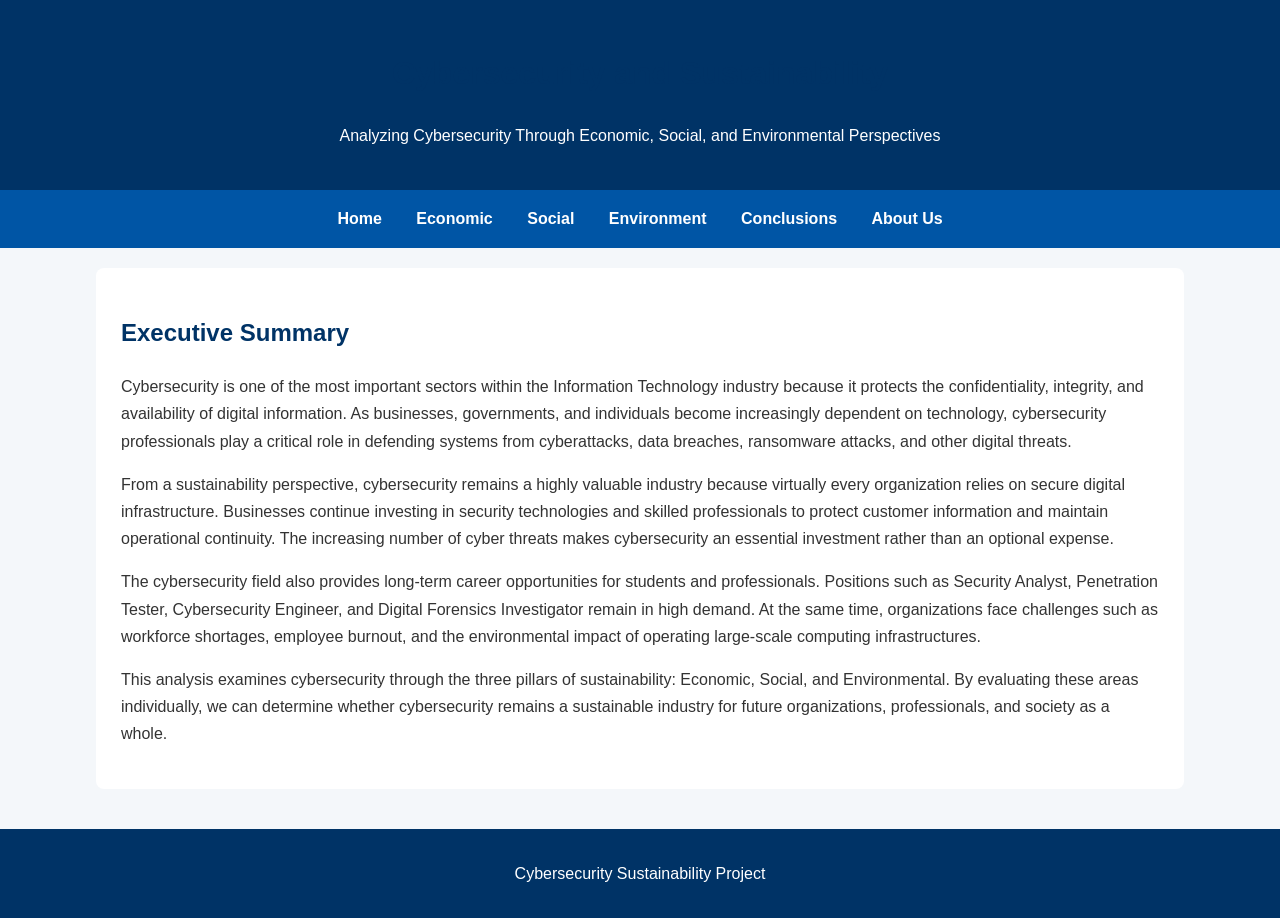
<file: index.html>
<!DOCTYPE html>
<html>
<head>
    <title>Cybersecurity Sustainability</title>
    <link rel="stylesheet" href="style.css">
</head>
<body>

<header>
    <h1>Cybersecurity and Sustainability</h1>
    <p>Analyzing Cybersecurity Through Economic, Social, and Environmental Perspectives</p>
</header>

<nav>
    <a href="index.html">Home</a>
    <a href="economic.html">Economic</a>
    <a href="social.html">Social</a>
    <a href="environment.html">Environment</a>
    <a href="conclusions.html">Conclusions</a>
    <a href="about.html">About Us</a>
</nav>

<main>

<section>
<h2>Executive Summary</h2>

<p>
Cybersecurity is one of the most important sectors within the Information Technology industry because it protects the confidentiality, integrity, and availability of digital information. As businesses, governments, and individuals become increasingly dependent on technology, cybersecurity professionals play a critical role in defending systems from cyberattacks, data breaches, ransomware attacks, and other digital threats.
</p>

<p>
From a sustainability perspective, cybersecurity remains a highly valuable industry because virtually every organization relies on secure digital infrastructure. Businesses continue investing in security technologies and skilled professionals to protect customer information and maintain operational continuity. The increasing number of cyber threats makes cybersecurity an essential investment rather than an optional expense.
</p>

<p>
The cybersecurity field also provides long-term career opportunities for students and professionals. Positions such as Security Analyst, Penetration Tester, Cybersecurity Engineer, and Digital Forensics Investigator remain in high demand. At the same time, organizations face challenges such as workforce shortages, employee burnout, and the environmental impact of operating large-scale computing infrastructures.
</p>

<p>
This analysis examines cybersecurity through the three pillars of sustainability: Economic, Social, and Environmental. By evaluating these areas individually, we can determine whether cybersecurity remains a sustainable industry for future organizations, professionals, and society as a whole.
</p>
</section>

</main>

<footer>
    <p>Cybersecurity Sustainability Project</p>
</footer>

</body>
</html>
</file>
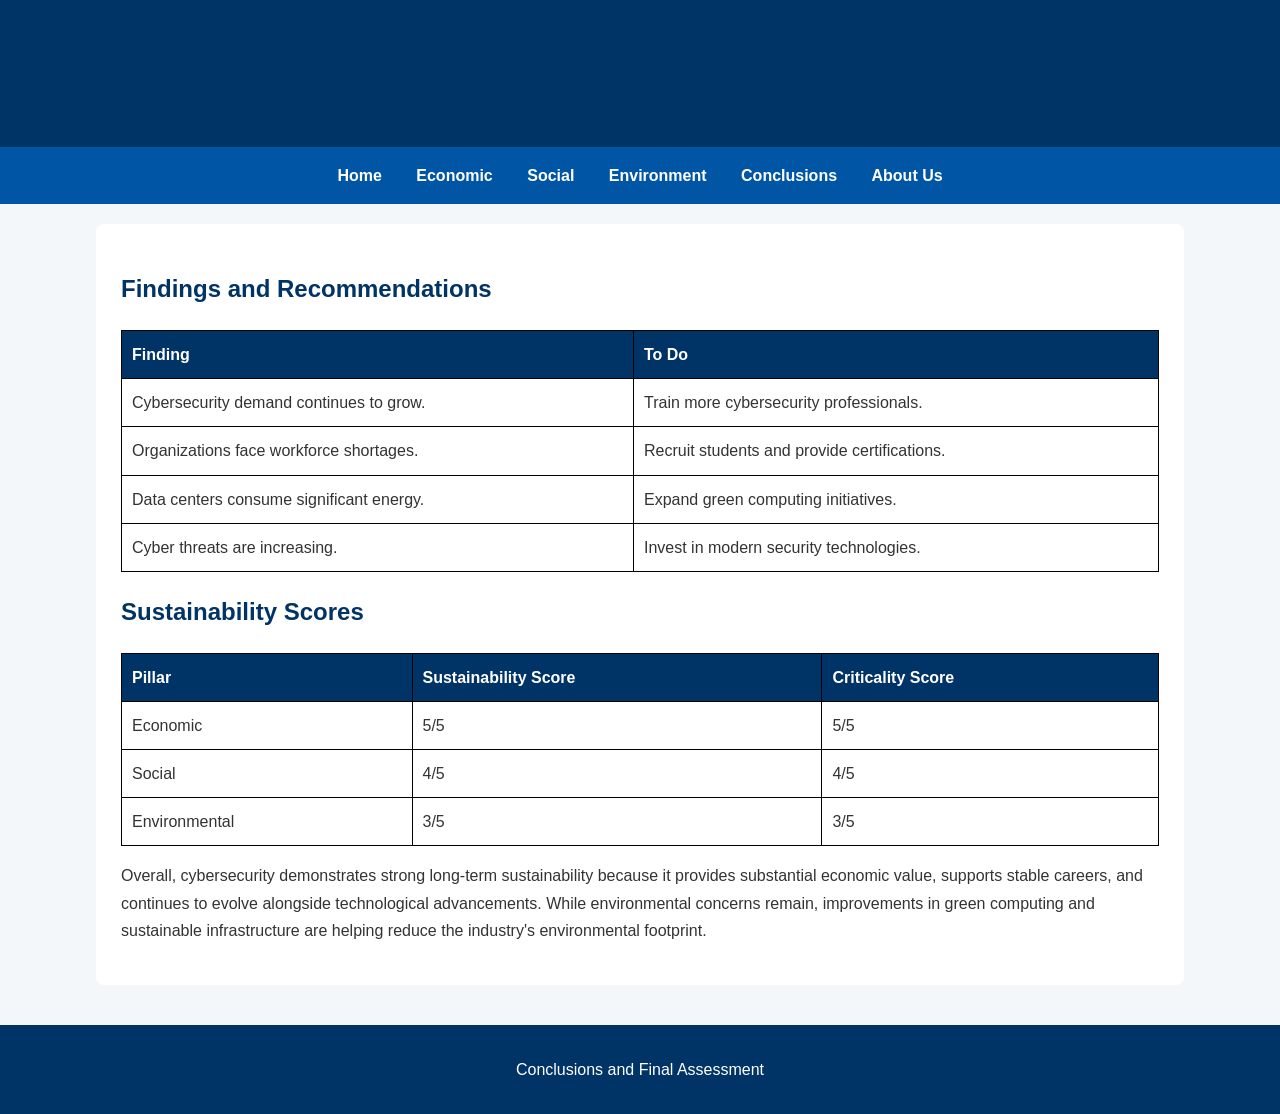
<file: conclusions.html>
<!DOCTYPE html>
<html>
<head>
    <title>Conclusions</title>
    <link rel="stylesheet" href="style.css">
</head>
<body>

<header>
<h1>Conclusions</h1>
</header>

<nav>
<a href="index.html">Home</a>
<a href="economic.html">Economic</a>
<a href="social.html">Social</a>
<a href="environment.html">Environment</a>
<a href="conclusions.html">Conclusions</a>
<a href="about.html">About Us</a>
</nav>

<main>

<section>

<h2>Findings and Recommendations</h2>

<table>
<tr>
<th>Finding</th>
<th>To Do</th>
</tr>

<tr>
<td>Cybersecurity demand continues to grow.</td>
<td>Train more cybersecurity professionals.</td>
</tr>

<tr>
<td>Organizations face workforce shortages.</td>
<td>Recruit students and provide certifications.</td>
</tr>

<tr>
<td>Data centers consume significant energy.</td>
<td>Expand green computing initiatives.</td>
</tr>

<tr>
<td>Cyber threats are increasing.</td>
<td>Invest in modern security technologies.</td>
</tr>

</table>

<h2>Sustainability Scores</h2>

<table>

<tr>
<th>Pillar</th>
<th>Sustainability Score</th>
<th>Criticality Score</th>
</tr>

<tr>
<td>Economic</td>
<td>5/5</td>
<td>5/5</td>
</tr>

<tr>
<td>Social</td>
<td>4/5</td>
<td>4/5</td>
</tr>

<tr>
<td>Environmental</td>
<td>3/5</td>
<td>3/5</td>
</tr>

</table>

<p>
Overall, cybersecurity demonstrates strong long-term sustainability because it provides substantial economic value, supports stable careers, and continues to evolve alongside technological advancements. While environmental concerns remain, improvements in green computing and sustainable infrastructure are helping reduce the industry's environmental footprint.
</p>

</section>

</main>

<footer>
<p>Conclusions and Final Assessment</p>
</footer>

</body>
</html>
</file>
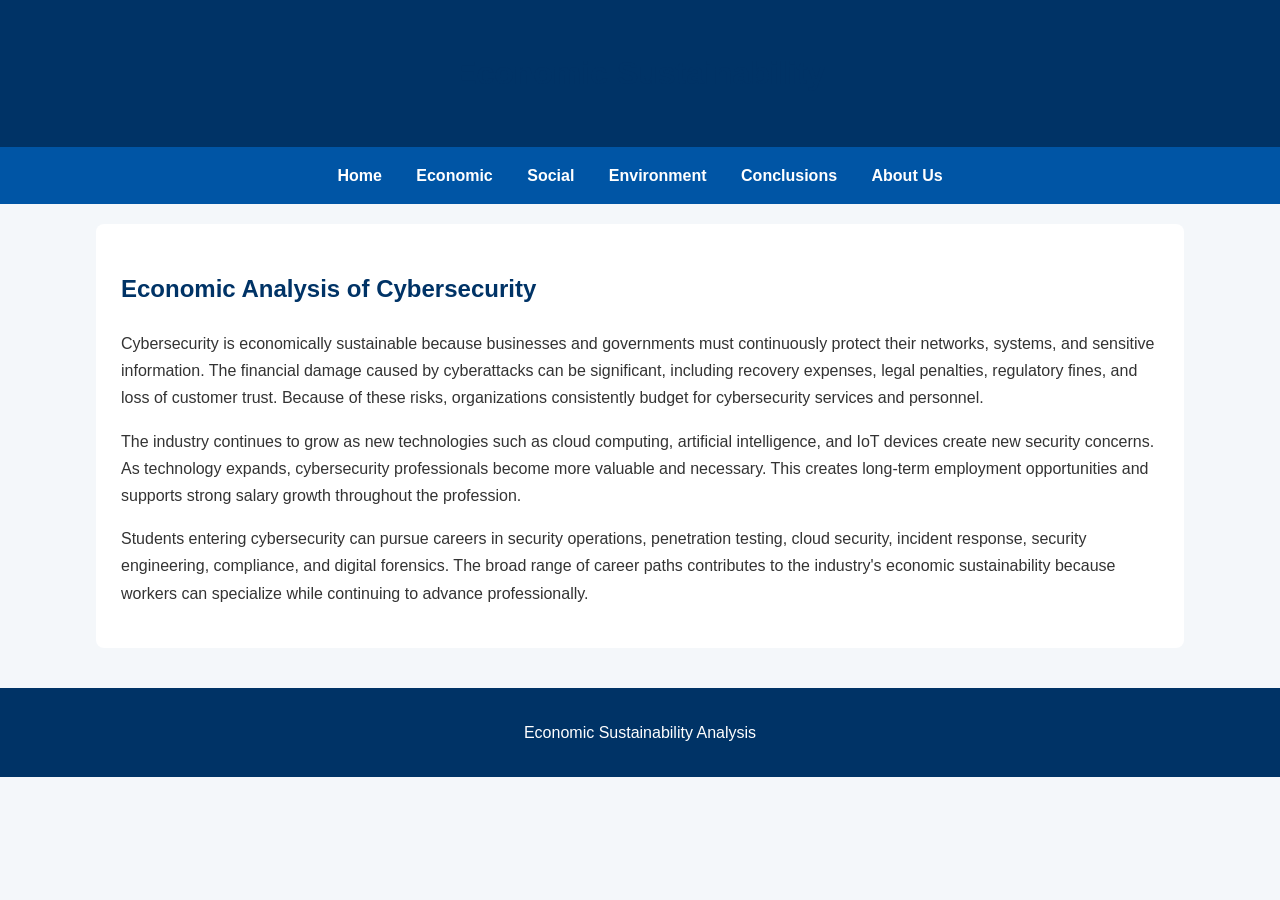
<file: economic.html>
<!DOCTYPE html>
<html>
<head>
    <title>Economic Sustainability</title>
    <link rel="stylesheet" href="style.css">
</head>
<body>

<header>
<h1>Economic Sustainability</h1>
</header>

<nav>
<a href="index.html">Home</a>
<a href="economic.html">Economic</a>
<a href="social.html">Social</a>
<a href="environment.html">Environment</a>
<a href="conclusions.html">Conclusions</a>
<a href="about.html">About Us</a>
</nav>

<main>

<section>
<h2>Economic Analysis of Cybersecurity</h2>

<p>
Cybersecurity is economically sustainable because businesses and governments must continuously protect their networks, systems, and sensitive information. The financial damage caused by cyberattacks can be significant, including recovery expenses, legal penalties, regulatory fines, and loss of customer trust. Because of these risks, organizations consistently budget for cybersecurity services and personnel.
</p>

<p>
The industry continues to grow as new technologies such as cloud computing, artificial intelligence, and IoT devices create new security concerns. As technology expands, cybersecurity professionals become more valuable and necessary. This creates long-term employment opportunities and supports strong salary growth throughout the profession.
</p>

<p>
Students entering cybersecurity can pursue careers in security operations, penetration testing, cloud security, incident response, security engineering, compliance, and digital forensics. The broad range of career paths contributes to the industry's economic sustainability because workers can specialize while continuing to advance professionally.
</p>

</section>

</main>

<footer>
<p>Economic Sustainability Analysis</p>
</footer>

</body>
</html>
</file>
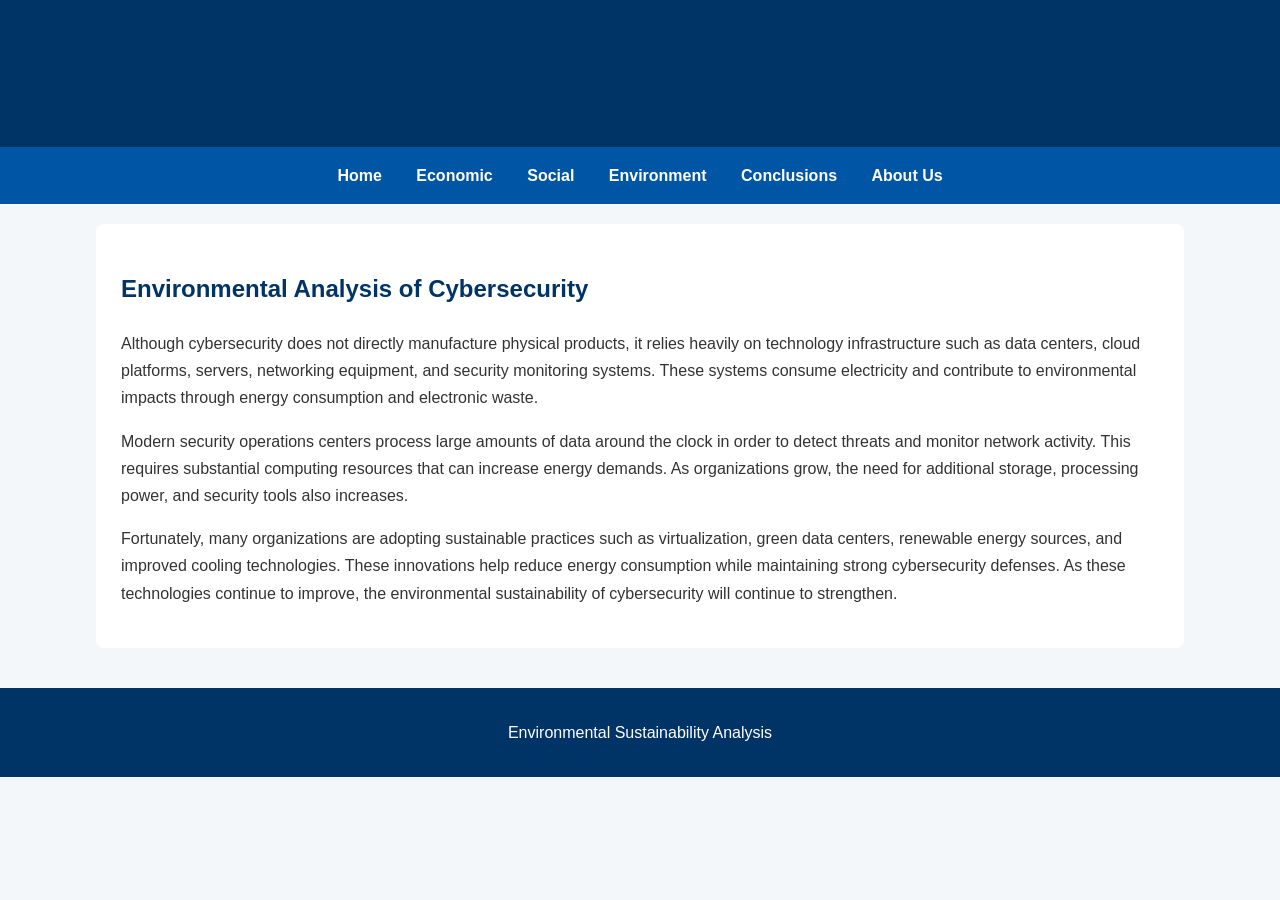
<file: environment.html>
<!DOCTYPE html>
<html>
<head>
    <title>Environmental Sustainability</title>
    <link rel="stylesheet" href="style.css">
</head>
<body>

<header>
<h1>Environmental Sustainability</h1>
</header>

<nav>
<a href="index.html">Home</a>
<a href="economic.html">Economic</a>
<a href="social.html">Social</a>
<a href="environment.html">Environment</a>
<a href="conclusions.html">Conclusions</a>
<a href="about.html">About Us</a>
</nav>

<main>

<section>
<h2>Environmental Analysis of Cybersecurity</h2>

<p>
Although cybersecurity does not directly manufacture physical products, it relies heavily on technology infrastructure such as data centers, cloud platforms, servers, networking equipment, and security monitoring systems. These systems consume electricity and contribute to environmental impacts through energy consumption and electronic waste.
</p>

<p>
Modern security operations centers process large amounts of data around the clock in order to detect threats and monitor network activity. This requires substantial computing resources that can increase energy demands. As organizations grow, the need for additional storage, processing power, and security tools also increases.
</p>

<p>
Fortunately, many organizations are adopting sustainable practices such as virtualization, green data centers, renewable energy sources, and improved cooling technologies. These innovations help reduce energy consumption while maintaining strong cybersecurity defenses. As these technologies continue to improve, the environmental sustainability of cybersecurity will continue to strengthen.
</p>

</section>

</main>

<footer>
<p>Environmental Sustainability Analysis</p>
</footer>

</body>
</html>
</file>
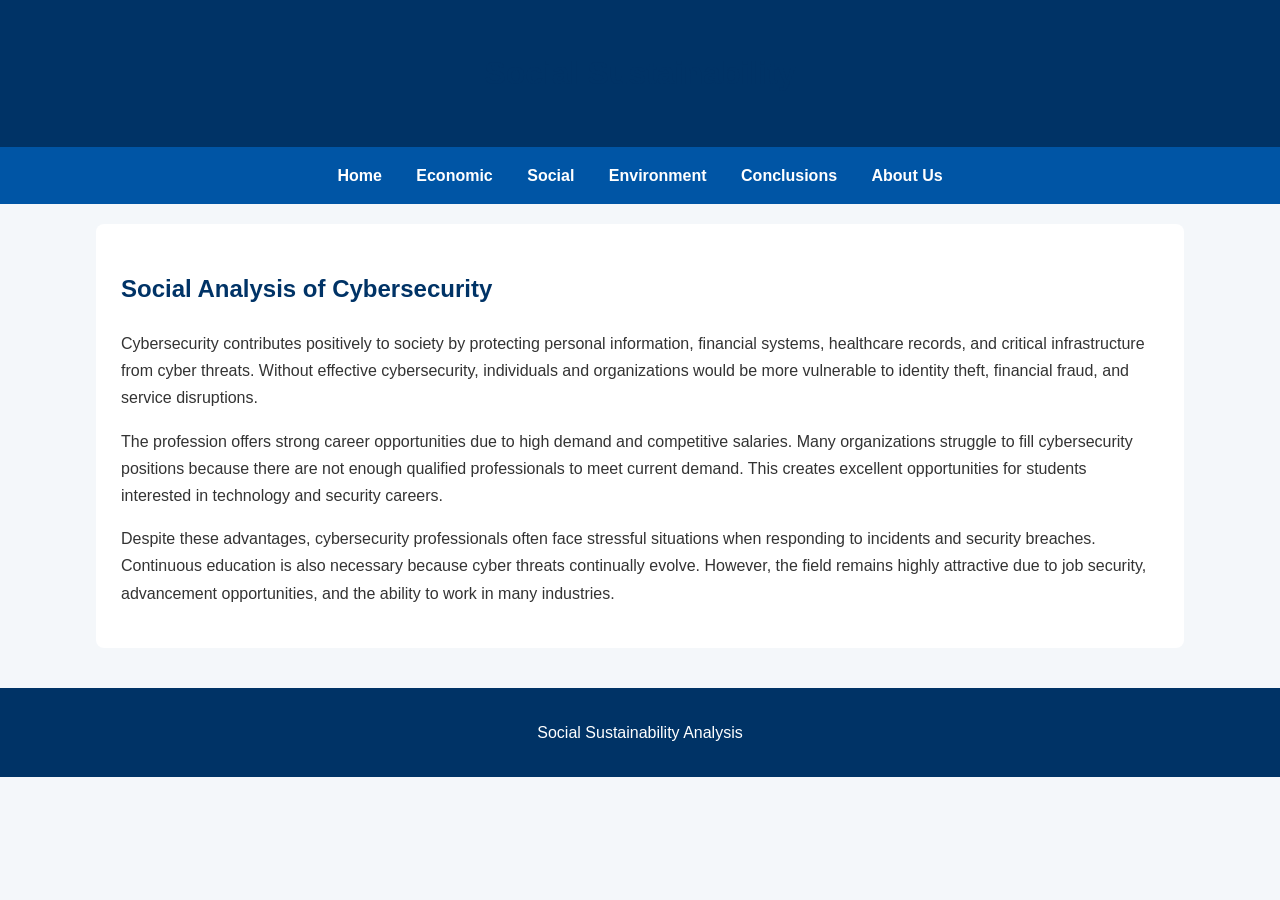
<file: social.html>
<!DOCTYPE html>
<html>
<head>
    <title>Social Sustainability</title>
    <link rel="stylesheet" href="style.css">
</head>
<body>

<header>
<h1>Social Sustainability</h1>
</header>

<nav>
<a href="index.html">Home</a>
<a href="economic.html">Economic</a>
<a href="social.html">Social</a>
<a href="environment.html">Environment</a>
<a href="conclusions.html">Conclusions</a>
<a href="about.html">About Us</a>
</nav>

<main>

<section>
<h2>Social Analysis of Cybersecurity</h2>

<p>
Cybersecurity contributes positively to society by protecting personal information, financial systems, healthcare records, and critical infrastructure from cyber threats. Without effective cybersecurity, individuals and organizations would be more vulnerable to identity theft, financial fraud, and service disruptions.
</p>

<p>
The profession offers strong career opportunities due to high demand and competitive salaries. Many organizations struggle to fill cybersecurity positions because there are not enough qualified professionals to meet current demand. This creates excellent opportunities for students interested in technology and security careers.
</p>

<p>
Despite these advantages, cybersecurity professionals often face stressful situations when responding to incidents and security breaches. Continuous education is also necessary because cyber threats continually evolve. However, the field remains highly attractive due to job security, advancement opportunities, and the ability to work in many industries.
</p>

</section>

</main>

<footer>
<p>Social Sustainability Analysis</p>
</footer>

</body>
</html>
</file>
<file: style.css>
body {
    font-family: Arial, sans-serif;
    margin: 0;
    background-color: #f4f7fa;
    color: #333;
    line-height: 1.7;
}

header {
    background-color: #003366;
    color: white;
    text-align: center;
    padding: 25px;
}

nav {
    background-color: #0055a5;
    text-align: center;
    padding: 15px;
}

nav a {
    color: white;
    text-decoration: none;
    margin: 15px;
    font-weight: bold;
}

nav a:hover {
    color: gold;
}

main {
    width: 85%;
    margin: auto;
    padding: 20px;
}

section {
    background: white;
    padding: 25px;
    margin-bottom: 20px;
    border-radius: 8px;
}

h1, h2 {
    color: #003366;
}

table {
    width: 100%;
    border-collapse: collapse;
}

table, th, td {
    border: 1px solid black;
}

th {
    background-color: #003366;
    color: white;
}

th, td {
    padding: 10px;
    text-align: left;
}

footer {
    background-color: #003366;
    color: white;
    text-align: center;
    padding: 15px;
}
</file>
